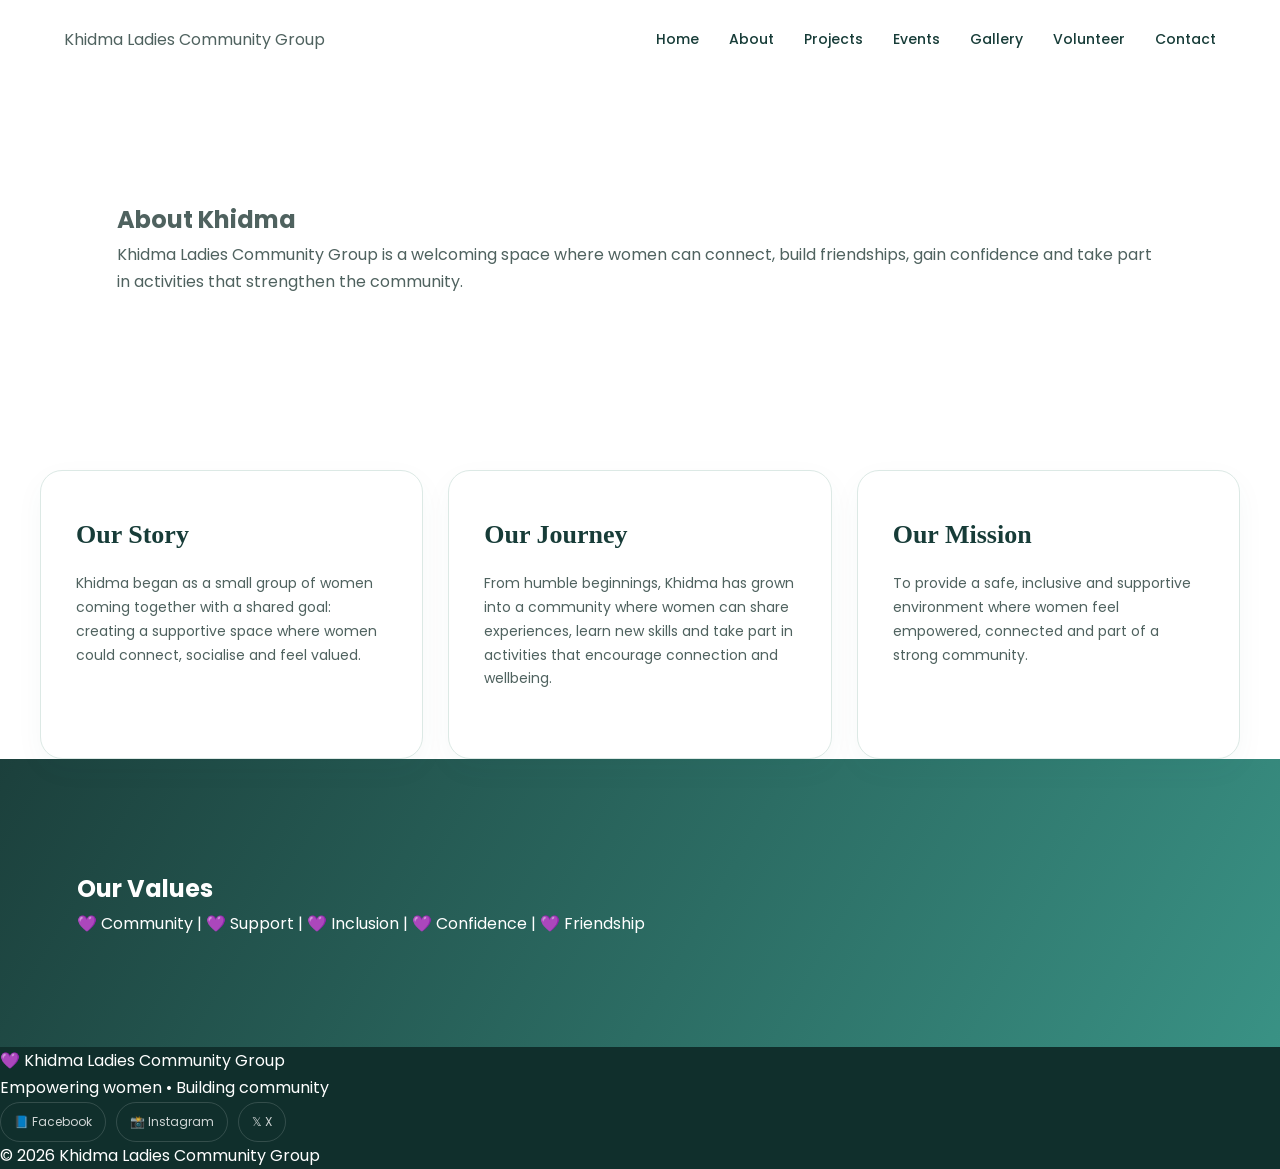
<file: pages/about.html>
<!DOCTYPE html>
<html lang="en">

<head>

<meta charset="UTF-8">
<meta name="viewport" content="width=device-width, initial-scale=1.0">

<title>About Us | Khidma Ladies Community Group</title>

<link rel="stylesheet" href="../css/style.css">

<link rel="preconnect" href="https://fonts.googleapis.com">
<link rel="preconnect" href="https://fonts.gstatic.com" crossorigin>

<link href="https://fonts.googleapis.com/css2?family=Poppins:wght@300;400;500;600;700&display=swap" rel="stylesheet">

</head>


<body>


<header>

<nav class="navbar">

<div class="logo">
Khidma Ladies Community Group
</div>


<ul class="nav-links">

<li><a href="../index.html">Home</a></li>
<li><a href="about.html">About</a></li>
<li><a href="projects.html">Projects</a></li>
<li><a href="events.html">Events</a></li>
<li><a href="gallery.html">Gallery</a></li>
<li><a href="volunteer.html">Volunteer</a></li>
<li><a href="contact.html">Contact</a></li>

</ul>

</nav>

</header>





<section class="welcome">

<h1>
About Khidma
</h1>


<p>

Khidma Ladies Community Group is a welcoming space where women
can connect, build friendships, gain confidence and take part in
activities that strengthen the community.

</p>

</section>





<section class="cards">


<div class="card">

<h3>
Our Story
</h3>

<p>

Khidma began as a small group of women coming together with a shared
goal: creating a supportive space where women could connect,
socialise and feel valued.

</p>

</div>




<div class="card">

<h3>
Our Journey
</h3>

<p>

From humble beginnings, Khidma has grown into a community where women
can share experiences, learn new skills and take part in activities
that encourage connection and wellbeing.

</p>

</div>




<div class="card">

<h3>
Our Mission
</h3>

<p>

To provide a safe, inclusive and supportive environment where women
feel empowered, connected and part of a strong community.

</p>

</div>


</section>





<section class="call-to-action">


<h2>
Our Values
</h2>


<p>

💜 Community | 💜 Support | 💜 Inclusion | 💜 Confidence | 💜 Friendship

</p>


</section>





<footer>

<p>
💜 Khidma Ladies Community Group
</p>


<p>
Empowering women • Building community
</p>



<div class="footer-social">


<a href="https://www.facebook.com/p/Khidma-Ladies-Community-Group-100086291350616/" target="_blank">
📘 Facebook
</a>



<a href="https://www.instagram.com/khidmaladiescommunity/" target="_blank">
📸 Instagram
</a>



<a href="https://x.com/KhidmaGroup" target="_blank">
𝕏 X
</a>


</div>



<p>
© 2026 Khidma Ladies Community Group
</p>


</footer>


</body>

</html>
</file>
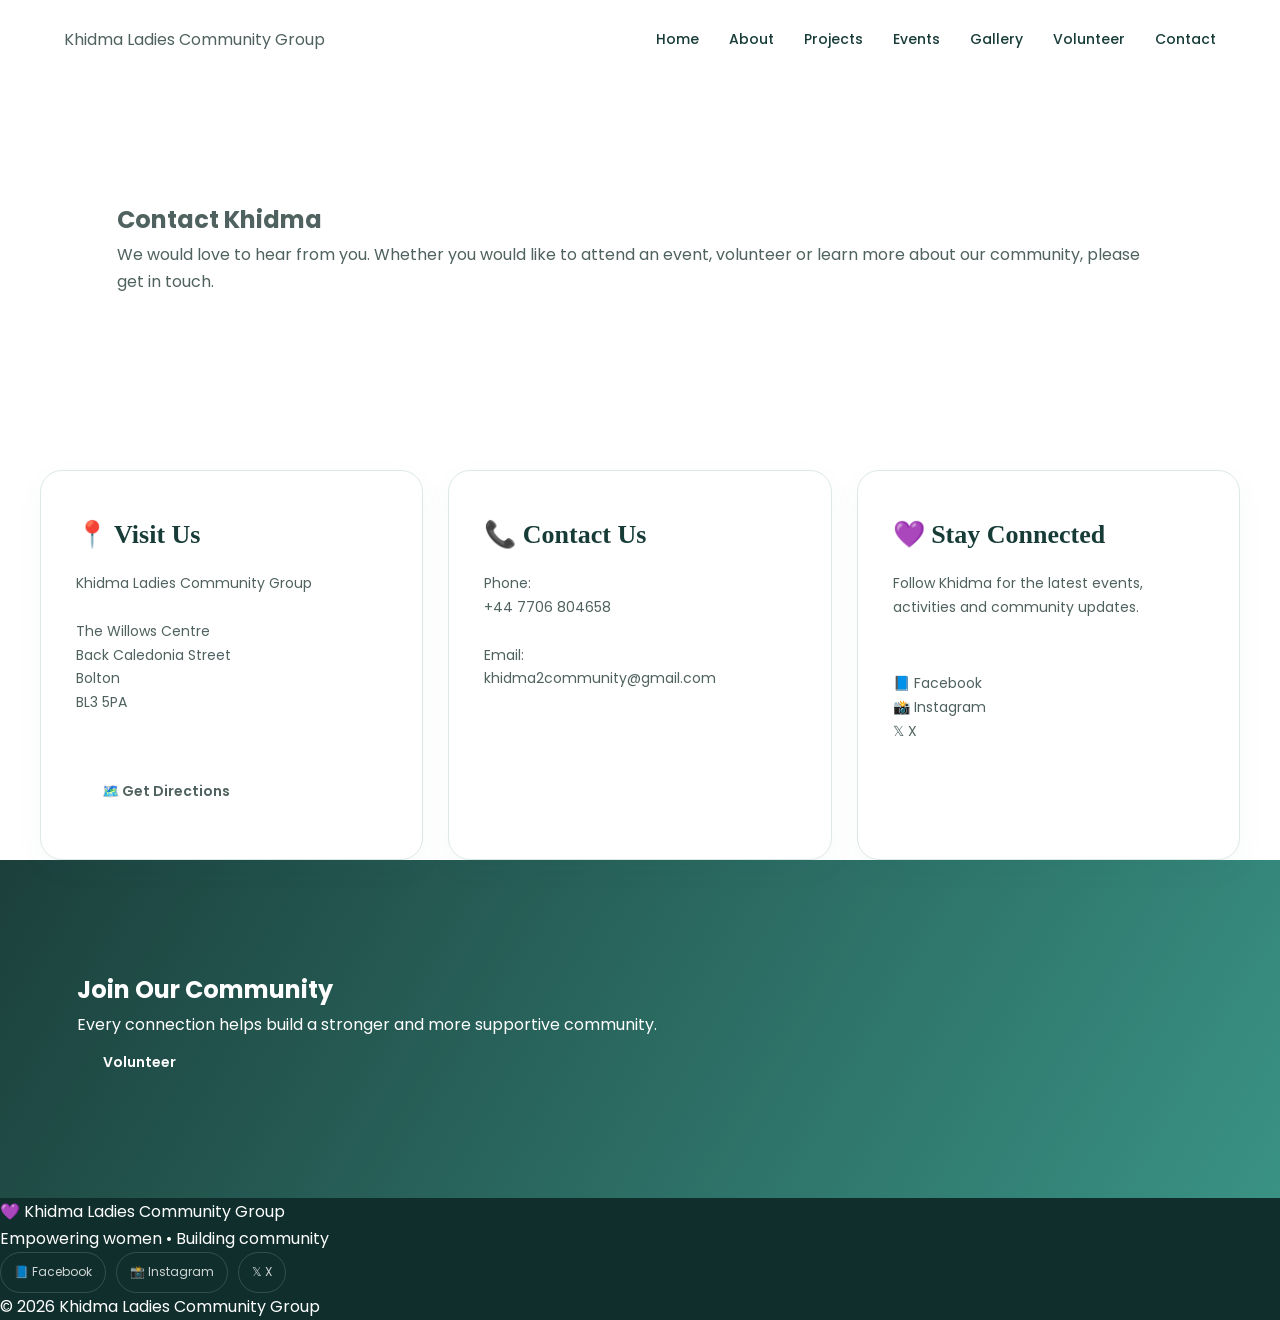
<file: pages/contact.html>
<!DOCTYPE html>
<html lang="en">

<head>

<meta charset="UTF-8">
<meta name="viewport" content="width=device-width, initial-scale=1.0">

<title>Contact | Khidma Ladies Community Group</title>

<link rel="stylesheet" href="../css/style.css">

<link rel="preconnect" href="https://fonts.googleapis.com">
<link rel="preconnect" href="https://fonts.gstatic.com" crossorigin>

<link href="https://fonts.googleapis.com/css2?family=Poppins:wght@300;400;500;600;700&display=swap" rel="stylesheet">

</head>


<body>


<header>

<nav class="navbar">

<div class="logo">
Khidma Ladies Community Group
</div>


<ul class="nav-links">

<li><a href="../index.html">Home</a></li>
<li><a href="about.html">About</a></li>
<li><a href="projects.html">Projects</a></li>
<li><a href="events.html">Events</a></li>
<li><a href="gallery.html">Gallery</a></li>
<li><a href="volunteer.html">Volunteer</a></li>
<li><a href="contact.html">Contact</a></li>

</ul>

</nav>

</header>





<section class="welcome">

<h1>
Contact Khidma
</h1>


<p>

We would love to hear from you. Whether you would like to attend an
event, volunteer or learn more about our community, please get in touch.

</p>

</section>





<section class="cards">


<div class="card">

<h3>
📍 Visit Us
</h3>

<p>

Khidma Ladies Community Group<br><br>

The Willows Centre<br>
Back Caledonia Street<br>
Bolton<br>
BL3 5PA

</p>


<br>

<a class="btn" 
href="https://www.google.com/maps/search/?api=1&query=The+Willows+Centre+Back+Caledonia+Street+Bolton+BL3+5PA"
target="_blank">

🗺️ Get Directions

</a>


</div>





<div class="card">

<h3>
📞 Contact Us
</h3>


<p>

Phone:

<br>

<a href="tel:+447706804658">
+44 7706 804658
</a>


<br><br>


Email:

<br>

<a href="mailto:khidma2community@gmail.com">
khidma2community@gmail.com
</a>


</p>


</div>





<div class="card">

<h3>
💜 Stay Connected
</h3>


<p>

Follow Khidma for the latest events, activities and community updates.

</p>


<br>


<p>

📘 Facebook<br>
📸 Instagram<br>
𝕏 X

</p>


</div>


</section>





<section class="call-to-action">


<h2>
Join Our Community
</h2>


<p>

Every connection helps build a stronger and more supportive community.

</p>


<a href="volunteer.html" class="btn">
Volunteer
</a>


</section>





<footer>

<p>
💜 Khidma Ladies Community Group
</p>


<p>
Empowering women • Building community
</p>



<div class="footer-social">


<a href="https://www.facebook.com/p/Khidma-Ladies-Community-Group-100086291350616/" target="_blank">
📘 Facebook
</a>



<a href="https://www.instagram.com/khidmaladiescommunity/" target="_blank">
📸 Instagram
</a>



<a href="https://x.com/KhidmaGroup" target="_blank">
𝕏 X
</a>


</div>



<p>
© 2026 Khidma Ladies Community Group
</p>


</footer>


</body>

</html>
</file>
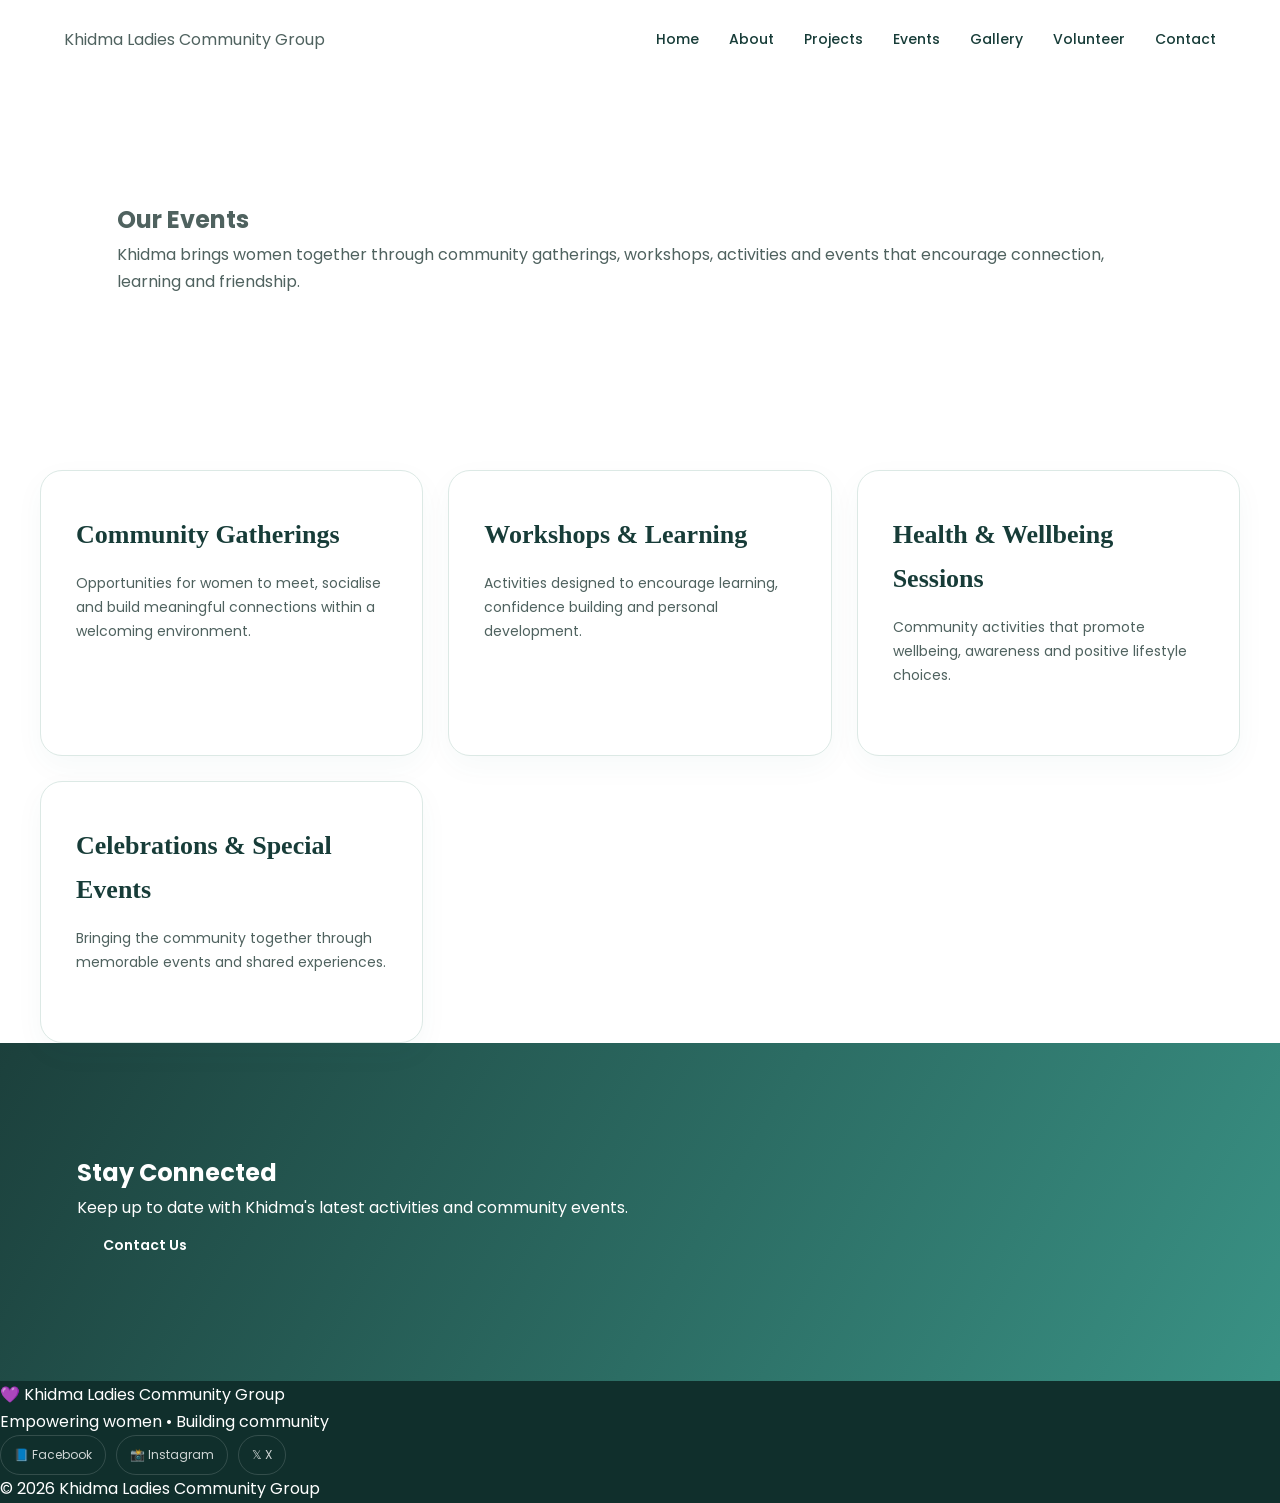
<file: pages/events.html>
<!DOCTYPE html>
<html lang="en">

<head>

<meta charset="UTF-8">
<meta name="viewport" content="width=device-width, initial-scale=1.0">

<title>Events | Khidma Ladies Community Group</title>

<link rel="stylesheet" href="../css/style.css">

<link rel="preconnect" href="https://fonts.googleapis.com">
<link rel="preconnect" href="https://fonts.gstatic.com" crossorigin>

<link href="https://fonts.googleapis.com/css2?family=Poppins:wght@300;400;500;600;700&display=swap" rel="stylesheet">

</head>


<body>


<header>

<nav class="navbar">

<div class="logo">
Khidma Ladies Community Group
</div>


<ul class="nav-links">

<li><a href="../index.html">Home</a></li>
<li><a href="about.html">About</a></li>
<li><a href="projects.html">Projects</a></li>
<li><a href="events.html">Events</a></li>
<li><a href="gallery.html">Gallery</a></li>
<li><a href="volunteer.html">Volunteer</a></li>
<li><a href="contact.html">Contact</a></li>

</ul>

</nav>

</header>





<section class="welcome">

<h1>
Our Events
</h1>


<p>

Khidma brings women together through community gatherings,
workshops, activities and events that encourage connection,
learning and friendship.

</p>

</section>





<section class="cards">


<div class="card">

<h3>
Community Gatherings
</h3>

<p>

Opportunities for women to meet, socialise and build meaningful
connections within a welcoming environment.

</p>

</div>




<div class="card">

<h3>
Workshops & Learning
</h3>

<p>

Activities designed to encourage learning, confidence building and
personal development.

</p>

</div>




<div class="card">

<h3>
Health & Wellbeing Sessions
</h3>

<p>

Community activities that promote wellbeing, awareness and positive
lifestyle choices.

</p>

</div>




<div class="card">

<h3>
Celebrations & Special Events
</h3>

<p>

Bringing the community together through memorable events and shared
experiences.

</p>

</div>


</section>





<section class="call-to-action">


<h2>
Stay Connected
</h2>


<p>

Keep up to date with Khidma's latest activities and community
events.

</p>


<a href="contact.html" class="btn">
Contact Us
</a>


</section>





<footer>

<p>
💜 Khidma Ladies Community Group
</p>


<p>
Empowering women • Building community
</p>



<div class="footer-social">


<a href="https://www.facebook.com/p/Khidma-Ladies-Community-Group-100086291350616/" target="_blank">
📘 Facebook
</a>



<a href="https://www.instagram.com/khidmaladiescommunity/" target="_blank">
📸 Instagram
</a>



<a href="https://x.com/KhidmaGroup" target="_blank">
𝕏 X
</a>


</div>



<p>
© 2026 Khidma Ladies Community Group
</p>


</footer>


</body>

</html>
</file>
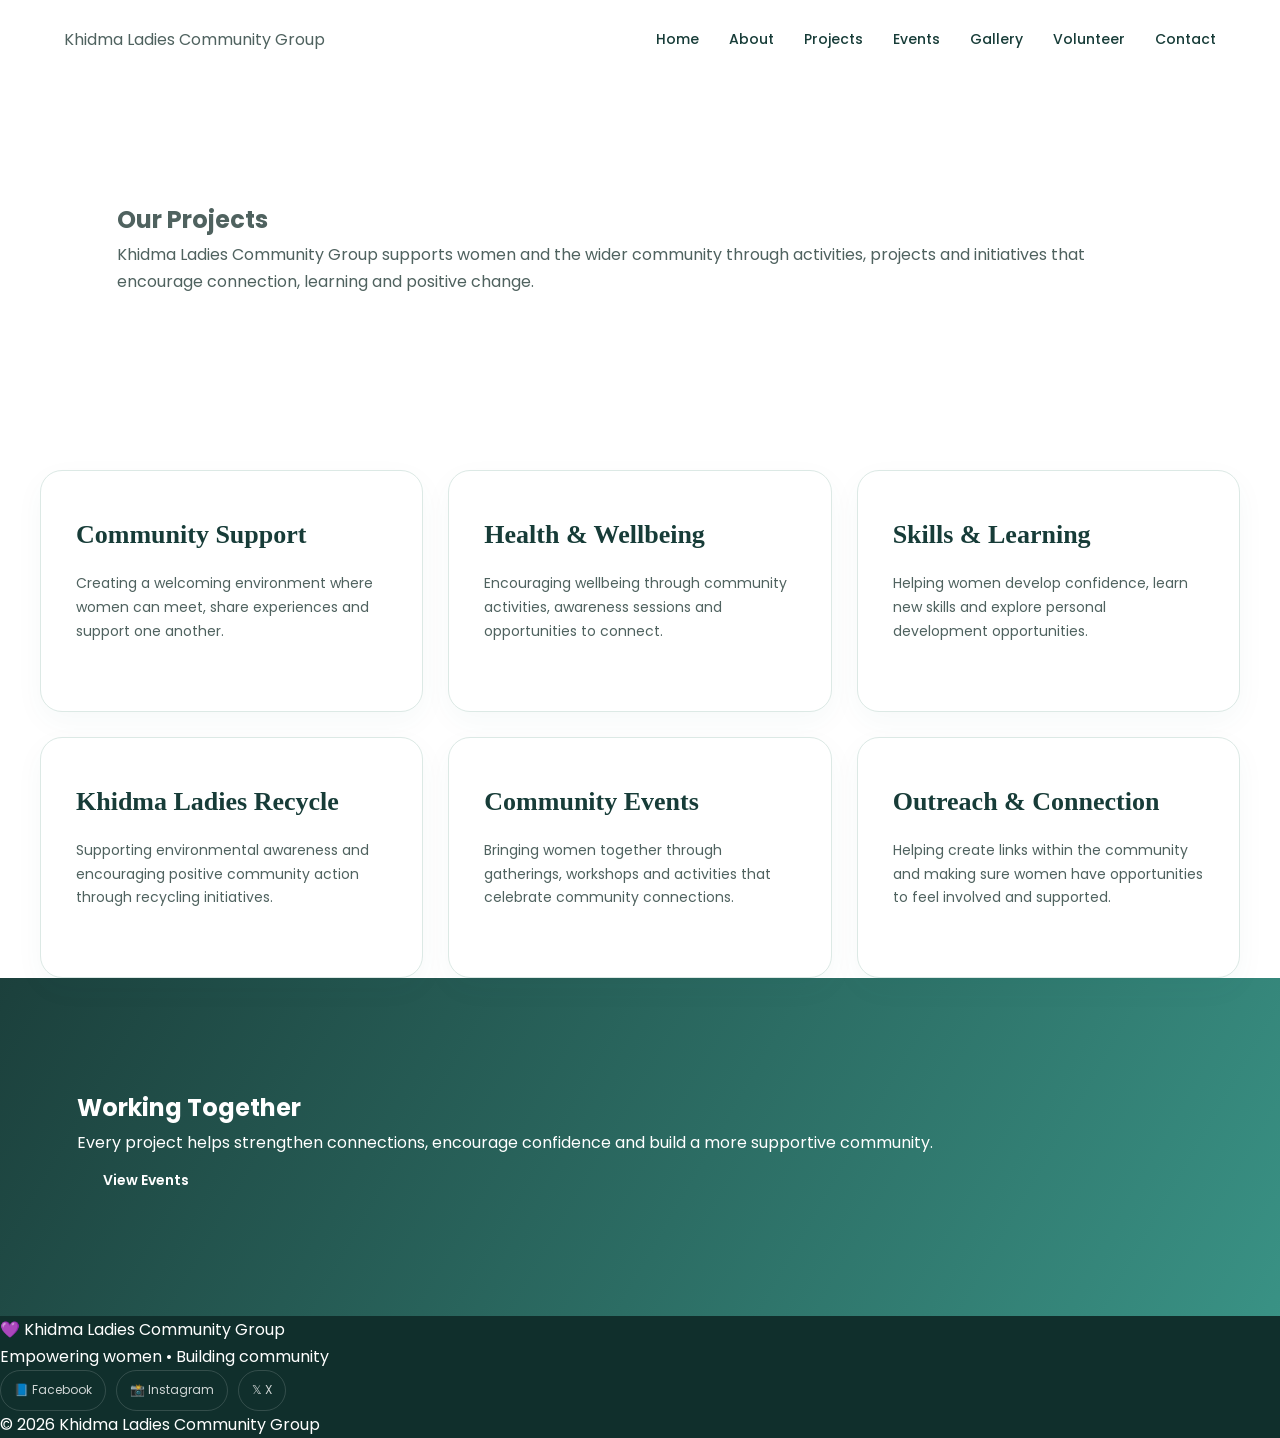
<file: pages/projects.html>
<!DOCTYPE html>
<html lang="en">

<head>

<meta charset="UTF-8">
<meta name="viewport" content="width=device-width, initial-scale=1.0">

<title>Projects | Khidma Ladies Community Group</title>

<link rel="stylesheet" href="../css/style.css">

<link rel="preconnect" href="https://fonts.googleapis.com">
<link rel="preconnect" href="https://fonts.gstatic.com" crossorigin>

<link href="https://fonts.googleapis.com/css2?family=Poppins:wght@300;400;500;600;700&display=swap" rel="stylesheet">

</head>


<body>


<header>

<nav class="navbar">

<div class="logo">
Khidma Ladies Community Group
</div>


<ul class="nav-links">

<li><a href="../index.html">Home</a></li>
<li><a href="about.html">About</a></li>
<li><a href="projects.html">Projects</a></li>
<li><a href="events.html">Events</a></li>
<li><a href="gallery.html">Gallery</a></li>
<li><a href="volunteer.html">Volunteer</a></li>
<li><a href="contact.html">Contact</a></li>

</ul>

</nav>

</header>





<section class="welcome">

<h1>
Our Projects
</h1>


<p>

Khidma Ladies Community Group supports women and the wider community
through activities, projects and initiatives that encourage
connection, learning and positive change.

</p>

</section>





<section class="cards">


<div class="card">

<h3>
Community Support
</h3>

<p>

Creating a welcoming environment where women can meet, share
experiences and support one another.

</p>

</div>




<div class="card">

<h3>
Health & Wellbeing
</h3>

<p>

Encouraging wellbeing through community activities, awareness
sessions and opportunities to connect.

</p>

</div>




<div class="card">

<h3>
Skills & Learning
</h3>

<p>

Helping women develop confidence, learn new skills and explore
personal development opportunities.

</p>

</div>




<div class="card">

<h3>
Khidma Ladies Recycle
</h3>

<p>

Supporting environmental awareness and encouraging positive
community action through recycling initiatives.

</p>

</div>




<div class="card">

<h3>
Community Events
</h3>

<p>

Bringing women together through gatherings, workshops and activities
that celebrate community connections.

</p>

</div>




<div class="card">

<h3>
Outreach & Connection
</h3>

<p>

Helping create links within the community and making sure women
have opportunities to feel involved and supported.

</p>

</div>


</section>





<section class="call-to-action">


<h2>
Working Together
</h2>


<p>

Every project helps strengthen connections, encourage confidence
and build a more supportive community.

</p>


<a href="events.html" class="btn">
View Events
</a>


</section>





<footer>

<p>
💜 Khidma Ladies Community Group
</p>


<p>
Empowering women • Building community
</p>



<div class="footer-social">


<a href="https://www.facebook.com/p/Khidma-Ladies-Community-Group-100086291350616/" target="_blank">
📘 Facebook
</a>



<a href="https://www.instagram.com/khidmaladiescommunity/" target="_blank">
📸 Instagram
</a>



<a href="https://x.com/KhidmaGroup" target="_blank">
𝕏 X
</a>


</div>



<p>
© 2026 Khidma Ladies Community Group
</p>


</footer>


</body>

</html>
</file>
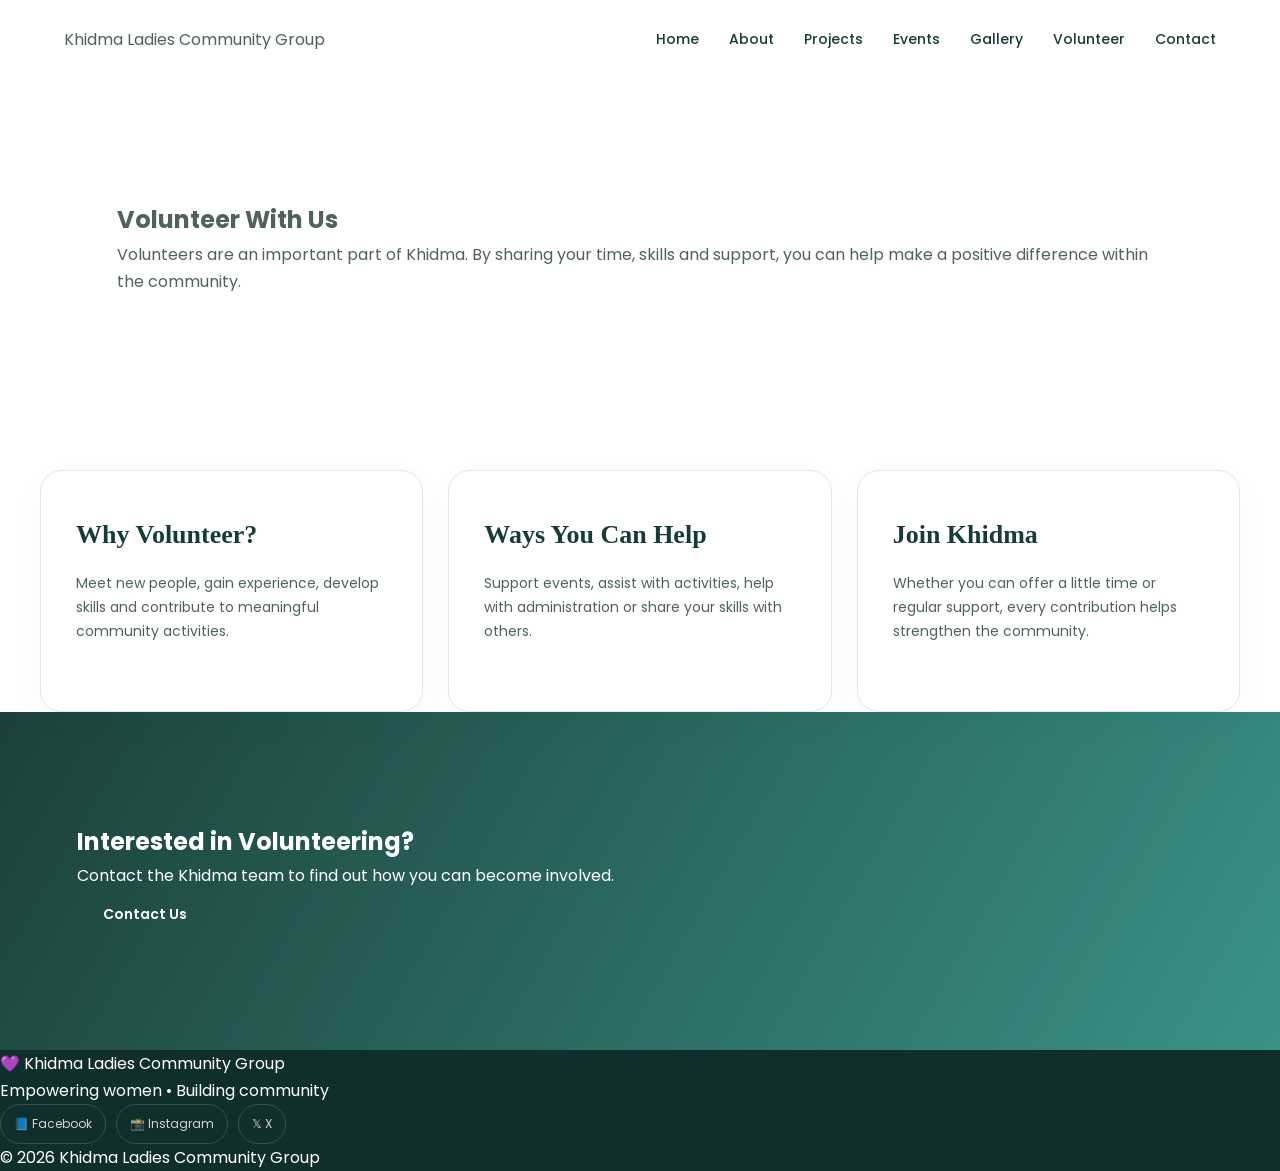
<file: pages/volunteer.html>
<!DOCTYPE html>
<html lang="en">

<head>

<meta charset="UTF-8">
<meta name="viewport" content="width=device-width, initial-scale=1.0">

<title>Volunteer | Khidma Ladies Community Group</title>

<link rel="stylesheet" href="../css/style.css">

<link rel="preconnect" href="https://fonts.googleapis.com">
<link rel="preconnect" href="https://fonts.gstatic.com" crossorigin>

<link href="https://fonts.googleapis.com/css2?family=Poppins:wght@300;400;500;600;700&display=swap" rel="stylesheet">

</head>


<body>


<header>

<nav class="navbar">

<div class="logo">
Khidma Ladies Community Group
</div>


<ul class="nav-links">

<li><a href="../index.html">Home</a></li>
<li><a href="about.html">About</a></li>
<li><a href="projects.html">Projects</a></li>
<li><a href="events.html">Events</a></li>
<li><a href="gallery.html">Gallery</a></li>
<li><a href="volunteer.html">Volunteer</a></li>
<li><a href="contact.html">Contact</a></li>

</ul>

</nav>

</header>





<section class="welcome">

<h1>
Volunteer With Us
</h1>


<p>

Volunteers are an important part of Khidma. By sharing your time,
skills and support, you can help make a positive difference within
the community.

</p>

</section>





<section class="cards">


<div class="card">

<h3>
Why Volunteer?
</h3>

<p>

Meet new people, gain experience, develop skills and contribute to
meaningful community activities.

</p>

</div>




<div class="card">

<h3>
Ways You Can Help
</h3>

<p>

Support events, assist with activities, help with administration or
share your skills with others.

</p>

</div>




<div class="card">

<h3>
Join Khidma
</h3>

<p>

Whether you can offer a little time or regular support, every
contribution helps strengthen the community.

</p>

</div>


</section>





<section class="call-to-action">


<h2>
Interested in Volunteering?
</h2>


<p>

Contact the Khidma team to find out how you can become involved.

</p>


<a href="contact.html" class="btn">
Contact Us
</a>


</section>





<footer>

<p>
💜 Khidma Ladies Community Group
</p>


<p>
Empowering women • Building community
</p>



<div class="footer-social">


<a href="https://www.facebook.com/p/Khidma-Ladies-Community-Group-100086291350616/" target="_blank">
📘 Facebook
</a>



<a href="https://www.instagram.com/khidmaladiescommunity/" target="_blank">
📸 Instagram
</a>



<a href="https://x.com/KhidmaGroup" target="_blank">
𝕏 X
</a>


</div>



<p>
© 2026 Khidma Ladies Community Group
</p>


</footer>


</body>

</html>
</file>
<file: css/style.css>
/* =========================================================
   KHIDMA LADIES COMMUNITY GROUP
   MAIN WEBSITE STYLESHEET
========================================================= */


/* =========================================================
   ROOT VARIABLES
========================================================= */

:root {

    --deep-green: #176f65;
    --green: #2d8b7d;
    --light-green: #e7f3ef;
    --soft-green: #f4faf8;

    --cream: #faf8f3;
    --white: #ffffff;

    --dark: #173c38;
    --text: #4f625f;
    --muted: #7a8b88;

    --gold: #c9a45c;

    --border: #dce9e5;

    --shadow: 0 15px 40px rgba(23, 111, 101, 0.10);

    --heading-font: "Playfair Display", serif;
    --body-font: "Poppins", sans-serif;

}


/* =========================================================
   RESET
========================================================= */

* {
    margin: 0;
    padding: 0;
    box-sizing: border-box;
}


html {
    scroll-behavior: smooth;
}


body {

    font-family: var(--body-font);

    color: var(--text);

    background: var(--white);

    line-height: 1.7;

    overflow-x: hidden;

}


img {
    max-width: 100%;
    display: block;
}


a {
    text-decoration: none;
    color: inherit;
}


button {
    font-family: inherit;
}


/* =========================================================
   HEADER
========================================================= */

.site-header {

    position: sticky;

    top: 0;

    z-index: 1000;

    background: rgba(255, 255, 255, 0.97);

    backdrop-filter: blur(12px);

    border-bottom: 1px solid rgba(220, 233, 229, 0.8);

}


.navbar {

    position: relative;

    width: 100%;

    max-width: 1400px;

    min-height: 78px;

    margin: 0 auto;

    padding: 0 5%;

    display: flex;

    align-items: center;

    justify-content: space-between;

}


/* =========================================================
   LOGO
========================================================= */

.logo a {

    display: flex;

    align-items: center;

}


.logo img {

    width: 155px;

    height: auto;

}


/* =========================================================
   DESKTOP NAVIGATION
========================================================= */

.nav-links {

    list-style: none;

    display: flex;

    align-items: center;

    gap: 30px;

}


.nav-links a {

    position: relative;

    display: inline-block;

    padding: 28px 0;

    font-size: 14px;

    font-weight: 500;

    color: var(--dark);

    transition:
        color 0.25s ease,
        transform 0.25s ease;

}


.nav-links a::after {

    content: "";

    position: absolute;

    left: 0;

    bottom: 19px;

    width: 0;

    height: 2px;

    background: var(--green);

    transition: width 0.25s ease;

}


.nav-links a:hover {

    color: var(--green);

}


.nav-links a:hover::after,
.nav-links a.active::after {

    width: 100%;

}


.nav-links a.active {

    color: var(--green);

}


/* =========================================================
   MOBILE MENU BUTTON
========================================================= */

.menu-toggle {

    display: none;

    width: 46px;

    height: 46px;

    padding: 10px;

    border: none;

    border-radius: 12px;

    background: var(--light-green);

    cursor: pointer;

    position: relative;

    z-index: 1100;

    transition:
        background 0.25s ease,
        transform 0.25s ease;

}


.menu-toggle:hover {

    background: #d7ebe5;

}


.menu-toggle:active {

    transform: scale(0.95);

}


.menu-toggle span {

    display: block;

    width: 24px;

    height: 2px;

    margin: 5px auto;

    background: var(--deep-green);

    border-radius: 2px;

    transition:
        transform 0.25s ease,
        opacity 0.25s ease;

}


/* Animated hamburger */

.menu-toggle[aria-expanded="true"] span:nth-child(1) {

    transform: translateY(7px) rotate(45deg);

}


.menu-toggle[aria-expanded="true"] span:nth-child(2) {

    opacity: 0;

}


.menu-toggle[aria-expanded="true"] span:nth-child(3) {

    transform: translateY(-7px) rotate(-45deg);

}


/* =========================================================
   HERO
========================================================= */

.hero {

    min-height: calc(100vh - 78px);

    position: relative;

    display: flex;

    align-items: center;

    padding: 100px 8%;

    background:
        linear-gradient(
            90deg,
            rgba(23, 60, 56, 0.96),
            rgba(23, 60, 56, 0.78),
            rgba(23, 60, 56, 0.35)
        ),
        url("../images/community.jpg");

    background-size: cover;

    background-position: center;

}


.hero-overlay {

    position: absolute;

    inset: 0;

    background:
        radial-gradient(
            circle at 75% 35%,
            rgba(201, 164, 92, 0.18),
            transparent 35%
        );

    pointer-events: none;

}


.hero-content {

    position: relative;

    z-index: 2;

    max-width: 720px;

    color: var(--white);

}


.hero-label {

    display: inline-block;

    margin-bottom: 20px;

    font-size: 12px;

    letter-spacing: 3px;

    font-weight: 600;

    color: #d9eee8;

}


.hero h1 {

    font-family: var(--heading-font);

    font-size: clamp(46px, 6vw, 82px);

    line-height: 1.08;

    font-weight: 700;

    margin-bottom: 28px;

}


.hero h1 span {

    color: #d9eee8;

}


.hero p {

    max-width: 600px;

    font-size: 17px;

    line-height: 1.8;

    color: rgba(255, 255, 255, 0.88);

    margin-bottom: 35px;

}


.hero-buttons {

    display: flex;

    flex-wrap: wrap;

    gap: 15px;

}


/* =========================================================
   BUTTONS
========================================================= */

.btn {

    display: inline-flex;

    align-items: center;

    justify-content: center;

    min-height: 50px;

    padding: 13px 26px;

    border-radius: 50px;

    font-size: 14px;

    font-weight: 600;

    transition:
        transform 0.25s ease,
        box-shadow 0.25s ease,
        background 0.25s ease,
        color 0.25s ease;

}


.btn:hover {

    transform: translateY(-3px);

}


.btn-primary {

    background: var(--green);

    color: var(--white);

    box-shadow: 0 10px 25px rgba(45, 139, 125, 0.22);

}


.btn-primary:hover {

    background: var(--deep-green);

}


.btn-outline {

    border: 1px solid rgba(255, 255, 255, 0.65);

    color: var(--white);

}


.btn-outline:hover {

    background: var(--white);

    color: var(--deep-green);

}


.btn-white {

    background: var(--white);

    color: var(--deep-green);

}


.btn-transparent {

    border: 1px solid rgba(255, 255, 255, 0.7);

    color: var(--white);

}


.btn-transparent:hover {

    background: var(--white);

    color: var(--deep-green);

}


/* =========================================================
   HERO SCROLL
========================================================= */

.hero-scroll {

    position: absolute;

    right: 7%;

    bottom: 35px;

    display: flex;

    flex-direction: column;

    align-items: center;

    gap: 5px;

    color: rgba(255, 255, 255, 0.75);

    font-size: 11px;

    letter-spacing: 1px;

}


.scroll-arrow {

    font-size: 24px;

    animation: scrollDown 1.8s infinite;

}


@keyframes scrollDown {

    0%,
    100% {
        transform: translateY(0);
    }

    50% {
        transform: translateY(7px);
    }

}


/* =========================================================
   GENERAL SECTION STYLING
========================================================= */

.section-label {

    display: inline-block;

    margin-bottom: 15px;

    color: var(--green);

    font-size: 11px;

    font-weight: 700;

    letter-spacing: 2.5px;

}


.section-label.light {

    color: #cfe7e1;

}


.section-heading h2 {

    font-family: var(--heading-font);

    color: var(--dark);

    font-size: clamp(34px, 4vw, 56px);

    line-height: 1.2;

}


.section-heading h2 span {

    color: var(--green);

}


.section-heading.centered {

    text-align: center;

}



/* =========================================================
   FUNDRAISING
========================================================= */

.fundraising {
    padding: 95px 6%;
    background: var(--soft-green);
}

.fundraising-inner {
    max-width: 1200px;
    margin: 0 auto;
}

.fundraising-intro {
    max-width: 680px;
    margin: 20px auto 0;
    color: var(--text);
    font-size: 15px;
}

.fundraising-cards {
    margin-top: 45px;
    display: grid;
    grid-template-columns: repeat(2, 1fr);
    gap: 25px;
}

.fundraising-card {
    position: relative;
    padding: 38px 35px;
    background: var(--white);
    border: 1px solid var(--border);
    border-radius: 22px;
    box-shadow: 0 10px 30px rgba(23, 111, 101, 0.05);
    overflow: hidden;
    transition:
        transform 0.3s ease,
        box-shadow 0.3s ease;
}

.fundraising-card:hover {
    transform: translateY(-6px);
    box-shadow: var(--shadow);
}

.fundraising-icon {
    width: 58px;
    height: 58px;
    display: flex;
    align-items: center;
    justify-content: center;
    margin-bottom: 22px;
    border-radius: 18px;
    background: var(--light-green);
    font-size: 27px;
}

.fundraising-date {
    display: block;
    margin-bottom: 10px;
    color: var(--green);
    font-size: 11px;
    font-weight: 700;
    letter-spacing: 1.5px;
}

.fundraising-card h3 {
    margin-bottom: 13px;
    font-family: var(--heading-font);
    font-size: 27px;
    color: var(--dark);
}

.fundraising-card p {
    max-width: 520px;
    margin-bottom: 25px;
    color: var(--text);
    font-size: 14px;
}

.fundraising-button {
    display: inline-flex;
    align-items: center;
    justify-content: center;
    gap: 9px;
    min-height: 48px;
    padding: 12px 22px;
    border-radius: 50px;
    background: var(--green);
    color: var(--white);
    font-size: 13px;
    font-weight: 600;
    transition:
        transform 0.25s ease,
        background 0.25s ease,
        box-shadow 0.25s ease;
}

.fundraising-button:hover {
    transform: translateY(-2px);
    background: var(--deep-green);
    box-shadow: 0 10px 25px rgba(45, 139, 125, 0.2);
}

.fundraising-button span {
    font-size: 15px;
}

/* =========================================================
   WELCOME
========================================================= */

.welcome {

    max-width: 1200px;

    margin: 0 auto;

    padding: 120px 6%;

}


.welcome-content {

    max-width: 760px;

    margin: 45px 0 25px auto;

}


.welcome-content p {

    margin-bottom: 20px;

    font-size: 16px;

    color: var(--text);

}


.text-link {

    display: inline-flex;

    align-items: center;

    gap: 10px;

    margin-left: calc(100% - 760px);

    color: var(--green);

    font-size: 14px;

    font-weight: 600;

    transition: gap 0.25s ease;

}


.text-link:hover {

    gap: 15px;

}


/* =========================================================
   COMMUNITY AREAS
========================================================= */

.community-areas {

    padding: 110px 6%;

    background: var(--soft-green);

}


.cards {

    width: 100%;

    max-width: 1200px;

    margin: 55px auto 0;

    display: grid;

    grid-template-columns: repeat(3, 1fr);

    gap: 25px;

}


.card {

    position: relative;

    padding: 42px 35px;

    background: var(--white);

    border: 1px solid var(--border);

    border-radius: 22px;

    box-shadow: 0 10px 30px rgba(23, 111, 101, 0.04);

    overflow: hidden;

    transition:
        transform 0.3s ease,
        box-shadow 0.3s ease;

}


.card:hover {

    transform: translateY(-8px);

    box-shadow: var(--shadow);

}


.card-icon {

    width: 58px;

    height: 58px;

    display: flex;

    align-items: center;

    justify-content: center;

    margin-bottom: 25px;

    border-radius: 18px;

    background: var(--light-green);

    color: var(--green);

    font-size: 27px;

}


.card-number {

    position: absolute;

    top: 35px;

    right: 30px;

    font-size: 12px;

    font-weight: 600;

    letter-spacing: 1px;

    color: #b5c8c3;

}


.card h3 {

    margin-bottom: 15px;

    font-family: var(--heading-font);

    font-size: 26px;

    color: var(--dark);

}


.card p {

    margin-bottom: 25px;

    font-size: 14px;

    color: var(--text);

}


.card-link {

    display: inline-flex;

    gap: 8px;

    color: var(--green);

    font-size: 13px;

    font-weight: 600;

}


/* =========================================================
   COMMUNITY STATEMENT
========================================================= */

.community-statement {

    padding: 120px 6%;

    background: var(--deep-green);

    color: var(--white);

    text-align: center;

}


.statement-inner {

    max-width: 850px;

    margin: 0 auto;

}


.statement-mark {

    display: block;

    margin-bottom: 10px;

    font-family: var(--heading-font);

    font-size: 80px;

    line-height: 0.8;

    color: var(--gold);

}


.statement-inner h2 {

    margin-bottom: 25px;

    font-family: var(--heading-font);

    font-size: clamp(32px, 4vw, 52px);

    line-height: 1.25;

}


.statement-inner p {

    max-width: 650px;

    margin: 0 auto;

    color: rgba(255, 255, 255, 0.78);

    font-size: 15px;

}


/* =========================================================
   GALLERY PREVIEW
========================================================= */

.gallery-preview {

    max-width: 1300px;

    margin: 0 auto;

    padding: 120px 6%;

    display: grid;

    grid-template-columns: 1fr 1fr;

    align-items: center;

    gap: 80px;

}


.gallery-preview-content .section-heading p {

    max-width: 580px;

    margin: 25px 0 30px;

    font-size: 15px;

}


.gallery-decoration {

    position: relative;

    min-height: 450px;

    display: flex;

    align-items: center;

    justify-content: center;

}


.gallery-circle {

    position: absolute;

    border-radius: 50%;

}


.circle-one {

    width: 360px;

    height: 360px;

    background: var(--light-green);

    top: 30px;

    right: 40px;

}


.circle-two {

    width: 190px;

    height: 190px;

    background: #d4e9e3;

    left: 20px;

    bottom: 35px;

}


.circle-three {

    width: 80px;

    height: 80px;

    background: var(--gold);

    right: 10px;

    bottom: 45px;

    opacity: 0.75;

}


.gallery-placeholder {

    position: relative;

    z-index: 2;

    width: 270px;

    height: 330px;

    display: flex;

    flex-direction: column;

    align-items: center;

    justify-content: center;

    background:
        linear-gradient(
            145deg,
            var(--deep-green),
            var(--green)
        );

    border-radius: 160px 160px 25px 25px;

    box-shadow: 0 25px 60px rgba(23, 111, 101, 0.2);

    color: var(--white);

    text-align: center;

}


.gallery-placeholder span {

    font-family: var(--heading-font);

    font-size: 34px;

    letter-spacing: 3px;

}


.gallery-placeholder small {

    margin-top: 5px;

    color: rgba(255, 255, 255, 0.7);

}


/* =========================================================
   CALL TO ACTION
========================================================= */

.call-to-action {

    padding: 110px 6%;

    background:
        linear-gradient(
            120deg,
            rgba(23, 60, 56, 0.98),
            rgba(45, 139, 125, 0.94)
        );

    color: var(--white);

}


.cta-content {

    max-width: 1100px;

    margin: 0 auto;

}


.cta-content h2 {

    font-family: var(--heading-font);

    font-size: clamp(38px, 5vw, 64px);

    line-height: 1.15;

    margin-bottom: 25px;

}


.cta-content h2 span {

    color: #d9eee8;

}


.cta-content p {

    max-width: 650px;

    margin-bottom: 30px;

    color: rgba(255, 255, 255, 0.8);

}


.cta-buttons {

    display: flex;

    flex-wrap: wrap;

    gap: 15px;

}


/* =========================================================
   FOOTER
========================================================= */

footer {

    background: #102f2c;

    color: var(--white);

}


.footer-inner {

    max-width: 1300px;

    margin: 0 auto;

    padding: 75px 6%;

    display: grid;

    grid-template-columns: 1fr 0.7fr 1.3fr;

    gap: 70px;

}


.footer-logo {

    display: inline-block;

    margin-bottom: 20px;

}


.footer-logo img {

    width: 155px;

    filter: brightness(0) invert(1);

}


.footer-brand p {

    color: rgba(255, 255, 255, 0.65);

    font-size: 14px;

}


.footer-inner h3 {

    margin-bottom: 20px;

    font-family: var(--heading-font);

    font-size: 21px;

}


.footer-links {

    display: flex;

    flex-direction: column;

    align-items: flex-start;

}


.footer-links a {

    margin-bottom: 8px;

    color: rgba(255, 255, 255, 0.65);

    font-size: 13px;

    transition: color 0.2s ease;

}


.footer-links a:hover {

    color: var(--white);

}


.footer-social-section p {

    max-width: 380px;

    margin-bottom: 20px;

    color: rgba(255, 255, 255, 0.65);

    font-size: 13px;

}


.footer-social {

    display: flex;

    flex-wrap: wrap;

    gap: 10px;

}


.footer-social a {

    display: inline-flex;

    align-items: center;

    gap: 8px;

    padding: 9px 13px;

    border: 1px solid rgba(255, 255, 255, 0.15);

    border-radius: 30px;

    color: rgba(255, 255, 255, 0.8);

    font-size: 12px;

    transition:
        background 0.2s ease,
        color 0.2s ease;

}


.footer-social a:hover {

    background: var(--white);

    color: var(--deep-green);

}


.footer-social span {

    font-weight: 700;

}


.footer-bottom {

    max-width: 1300px;

    margin: 0 auto;

    padding: 22px 6%;

    border-top: 1px solid rgba(255, 255, 255, 0.1);

    display: flex;

    justify-content: space-between;

    gap: 20px;

}


.footer-bottom p {

    color: rgba(255, 255, 255, 0.45);

    font-size: 11px;

}


/* =========================================================
   TABLET
========================================================= */

@media (max-width: 1000px) {

    .nav-links {

        gap: 18px;

    }


    .cards {

        grid-template-columns: 1fr;

        max-width: 650px;

    }


    .gallery-preview {

        gap: 40px;

    }


    .footer-inner {

        grid-template-columns: 1fr 1fr;

    }

}


/* =========================================================
   MOBILE NAVIGATION
========================================================= */

@media (max-width: 768px) {

    .navbar {

        min-height: 72px;

        padding: 0 5%;

    }


    .logo img {

        width: 135px;

    }


    .menu-toggle {

        display: block;

    }


    .nav-links {

        position: absolute;

        top: 100%;

        left: 0;

        width: 100%;

        z-index: 1050;

        display: none;

        flex-direction: column;

        align-items: stretch;

        gap: 0;

        padding: 10px 5% 20px;

        background: var(--white);

        border-top: 1px solid var(--border);

        box-shadow: 0 18px 30px rgba(23, 111, 101, 0.12);

    }


    .nav-links.open {

        display: flex;

    }


    .nav-links li {

        width: 100%;

    }


    .nav-links a {

        width: 100%;

        padding: 15px 5px;

        border-bottom: 1px solid #edf3f1;

        font-size: 15px;

    }


    .nav-links a::after {

        display: none;

    }


    .nav-links li:last-child a {

        border-bottom: none;

    }


    .hero {

        min-height: calc(100vh - 72px);

        padding: 80px 7%;

        background-position: center;

    }


    .hero h1 {

        font-size: clamp(42px, 12vw, 62px);

    }


    .hero p {

        font-size: 15px;

    }


    .hero-scroll {

        display: none;

    }


    .welcome {

        padding: 80px 7%;

    }


    .welcome-content {

        margin: 35px 0 25px;

    }


    .text-link {

        margin-left: 0;

    }


    .community-areas {

        padding: 80px 7%;

    }


    .community-statement {

        padding: 85px 7%;

    }


    .gallery-preview {

        padding: 80px 7%;

        grid-template-columns: 1fr;

        gap: 50px;

    }


    .gallery-decoration {

        min-height: 380px;

    }


    .call-to-action {

        padding: 85px 7%;

    }


    .footer-inner {

        padding: 60px 7%;

        grid-template-columns: 1fr;

        gap: 45px;

    }


    .footer-bottom {

        padding: 20px 7%;

        flex-direction: column;

    }

}


/* =========================================================
   SMALL MOBILE
========================================================= */

@media (max-width: 480px) {

    .navbar {

        min-height: 68px;

    }


    .logo img {

        width: 125px;

    }


    .menu-toggle {

        width: 43px;

        height: 43px;

    }


    .hero {

        padding: 65px 6%;

    }


    .hero-label {

        font-size: 10px;

        letter-spacing: 2px;

    }


    .hero h1 {

        font-size: 40px;

    }


    .hero p {

        font-size: 14px;

    }


    .hero-buttons {

        flex-direction: column;

        align-items: stretch;

    }


    .hero-buttons .btn {

        width: 100%;

    }


    .section-heading h2 {

        font-size: 34px;

    }


    .welcome {

        padding: 70px 6%;

    }


    .community-areas {

        padding: 70px 6%;

    }


    .card {

        padding: 32px 25px;

    }


    .community-statement {

        padding: 75px 6%;

    }


    .statement-mark {

        font-size: 65px;

    }


    .gallery-preview {

        padding: 70px 6%;

    }


    .gallery-decoration {

        min-height: 320px;

    }


    .circle-one {

        width: 270px;

        height: 270px;

    }


    .circle-two {

        width: 130px;

        height: 130px;

    }


    .gallery-placeholder {

        width: 215px;

        height: 270px;

    }


    .gallery-placeholder span {

        font-size: 27px;

    }


    .call-to-action {

        padding: 75px 6%;

    }


    .cta-buttons {

        flex-direction: column;

        align-items: stretch;

    }


    .cta-buttons .btn {

        width: 100%;

    }


    .footer-inner {

        padding: 55px 6%;

    }


    .footer-bottom {

        padding: 20px 6%;

    }

}
</file>
